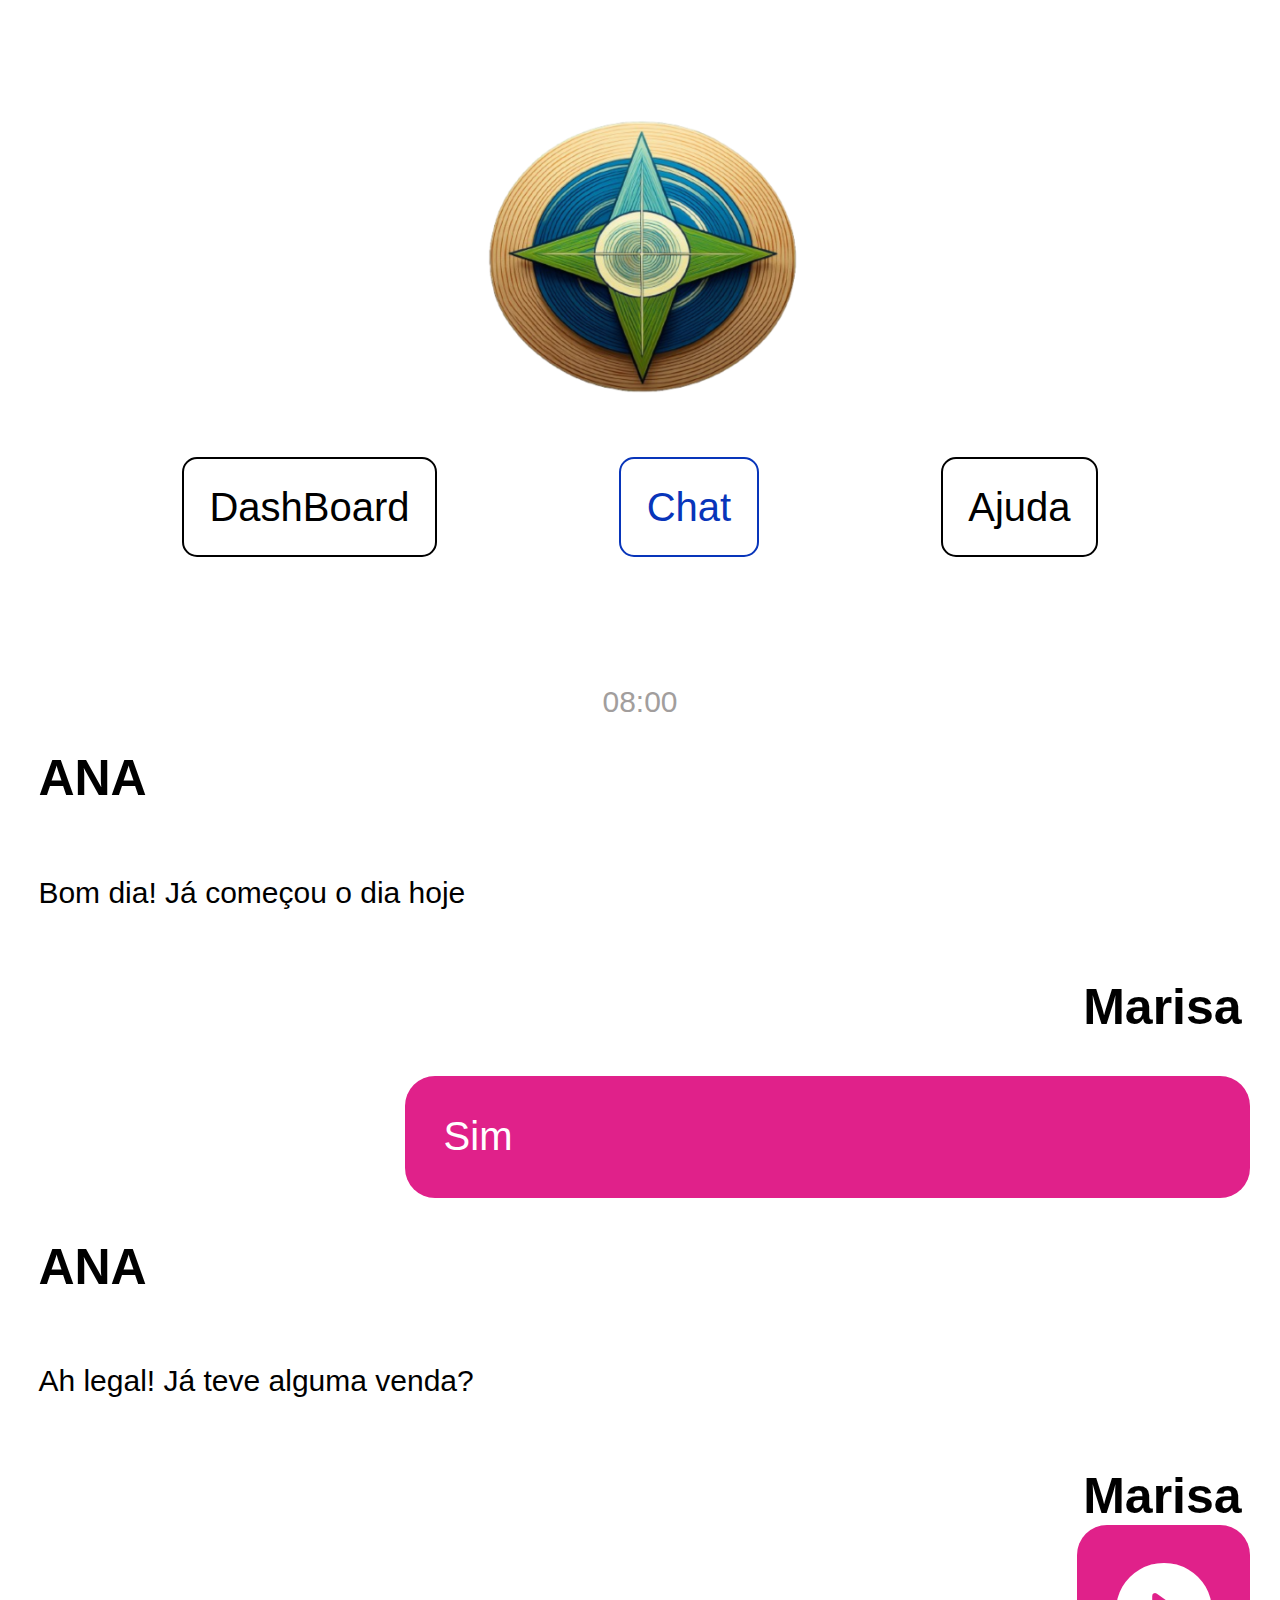
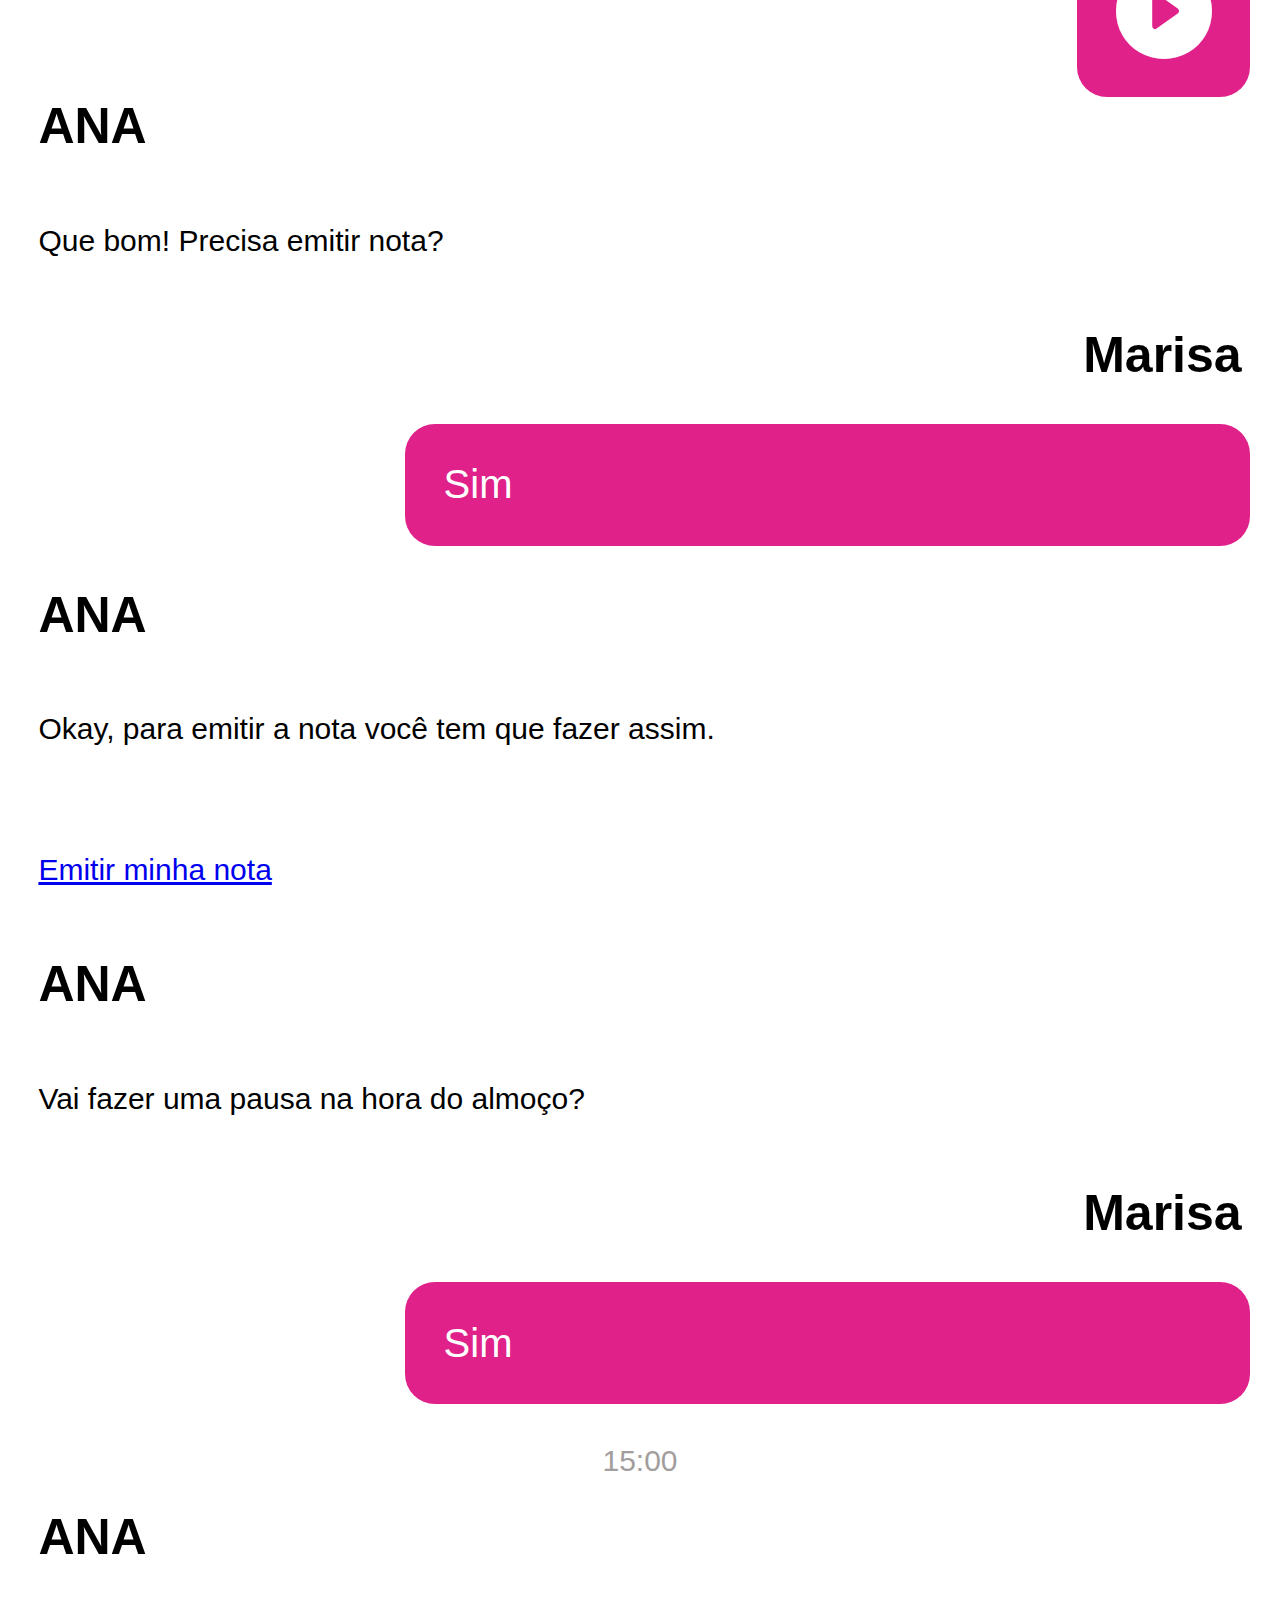
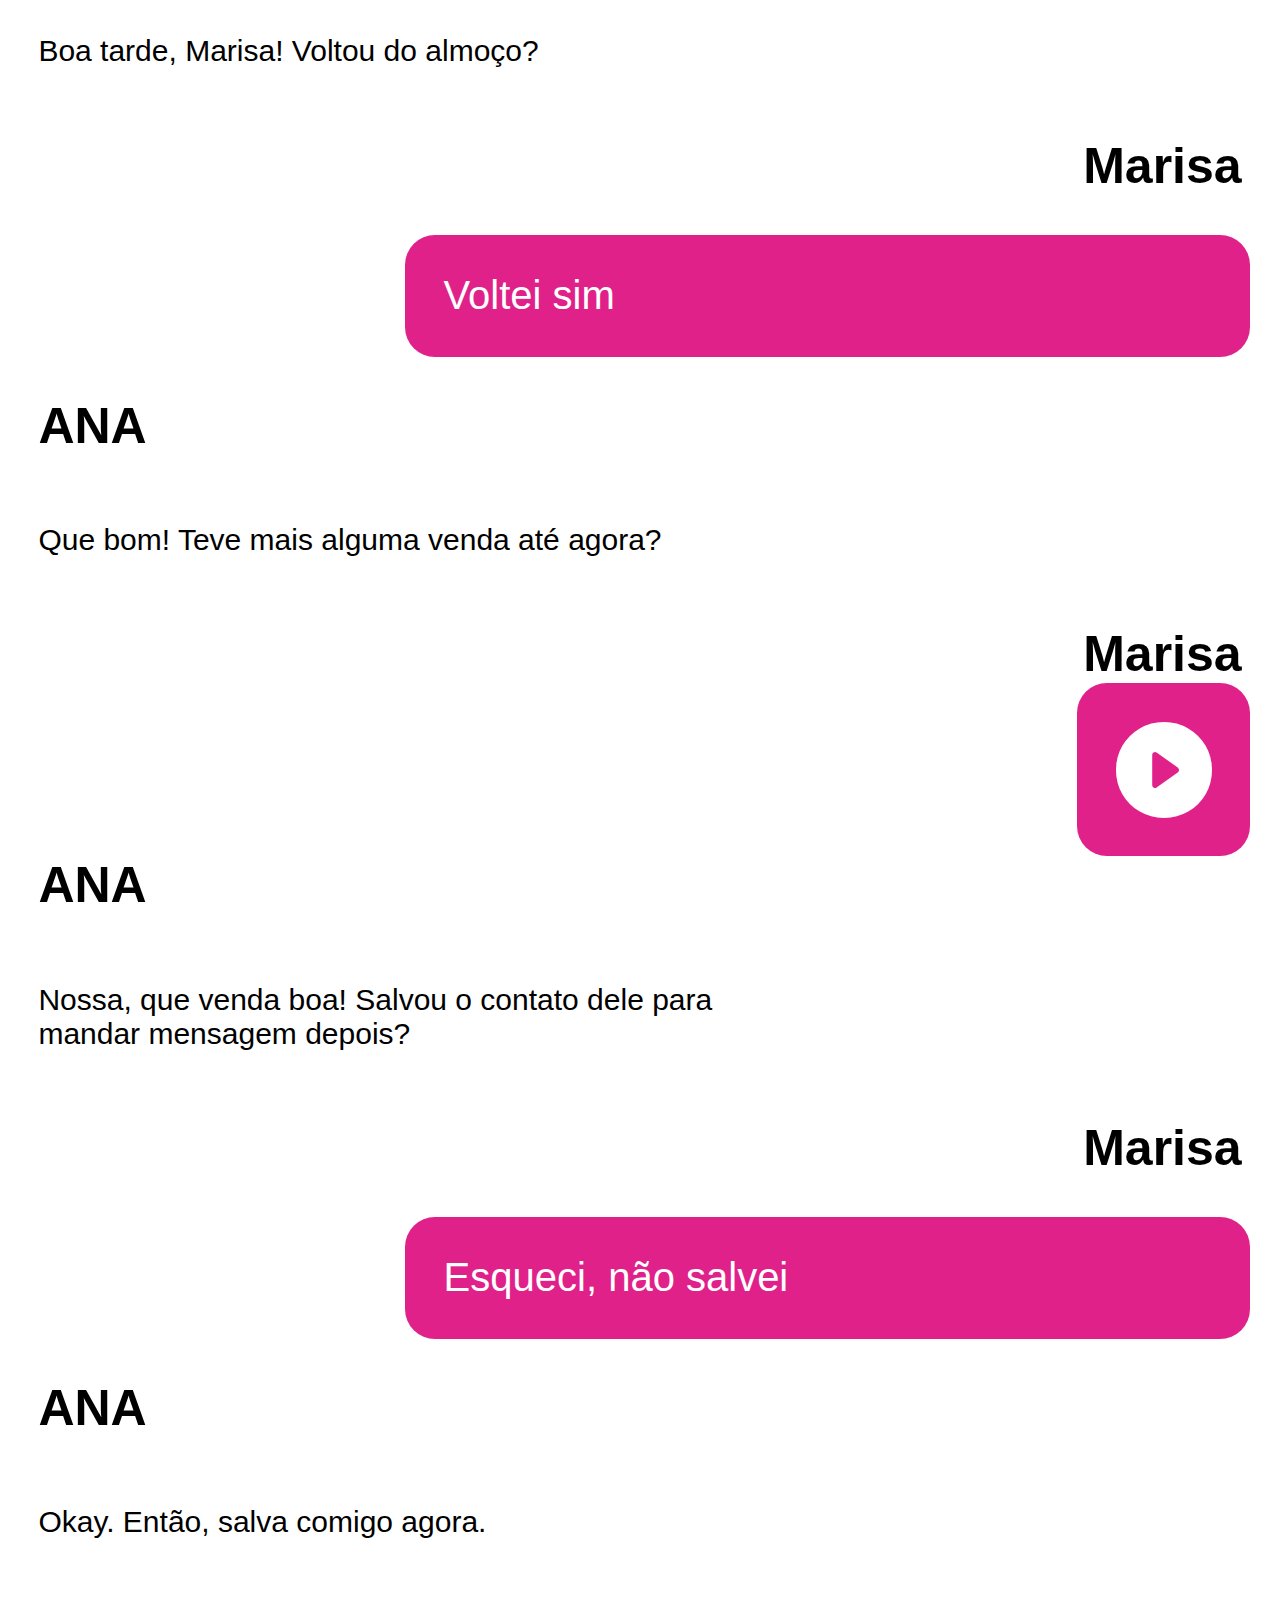
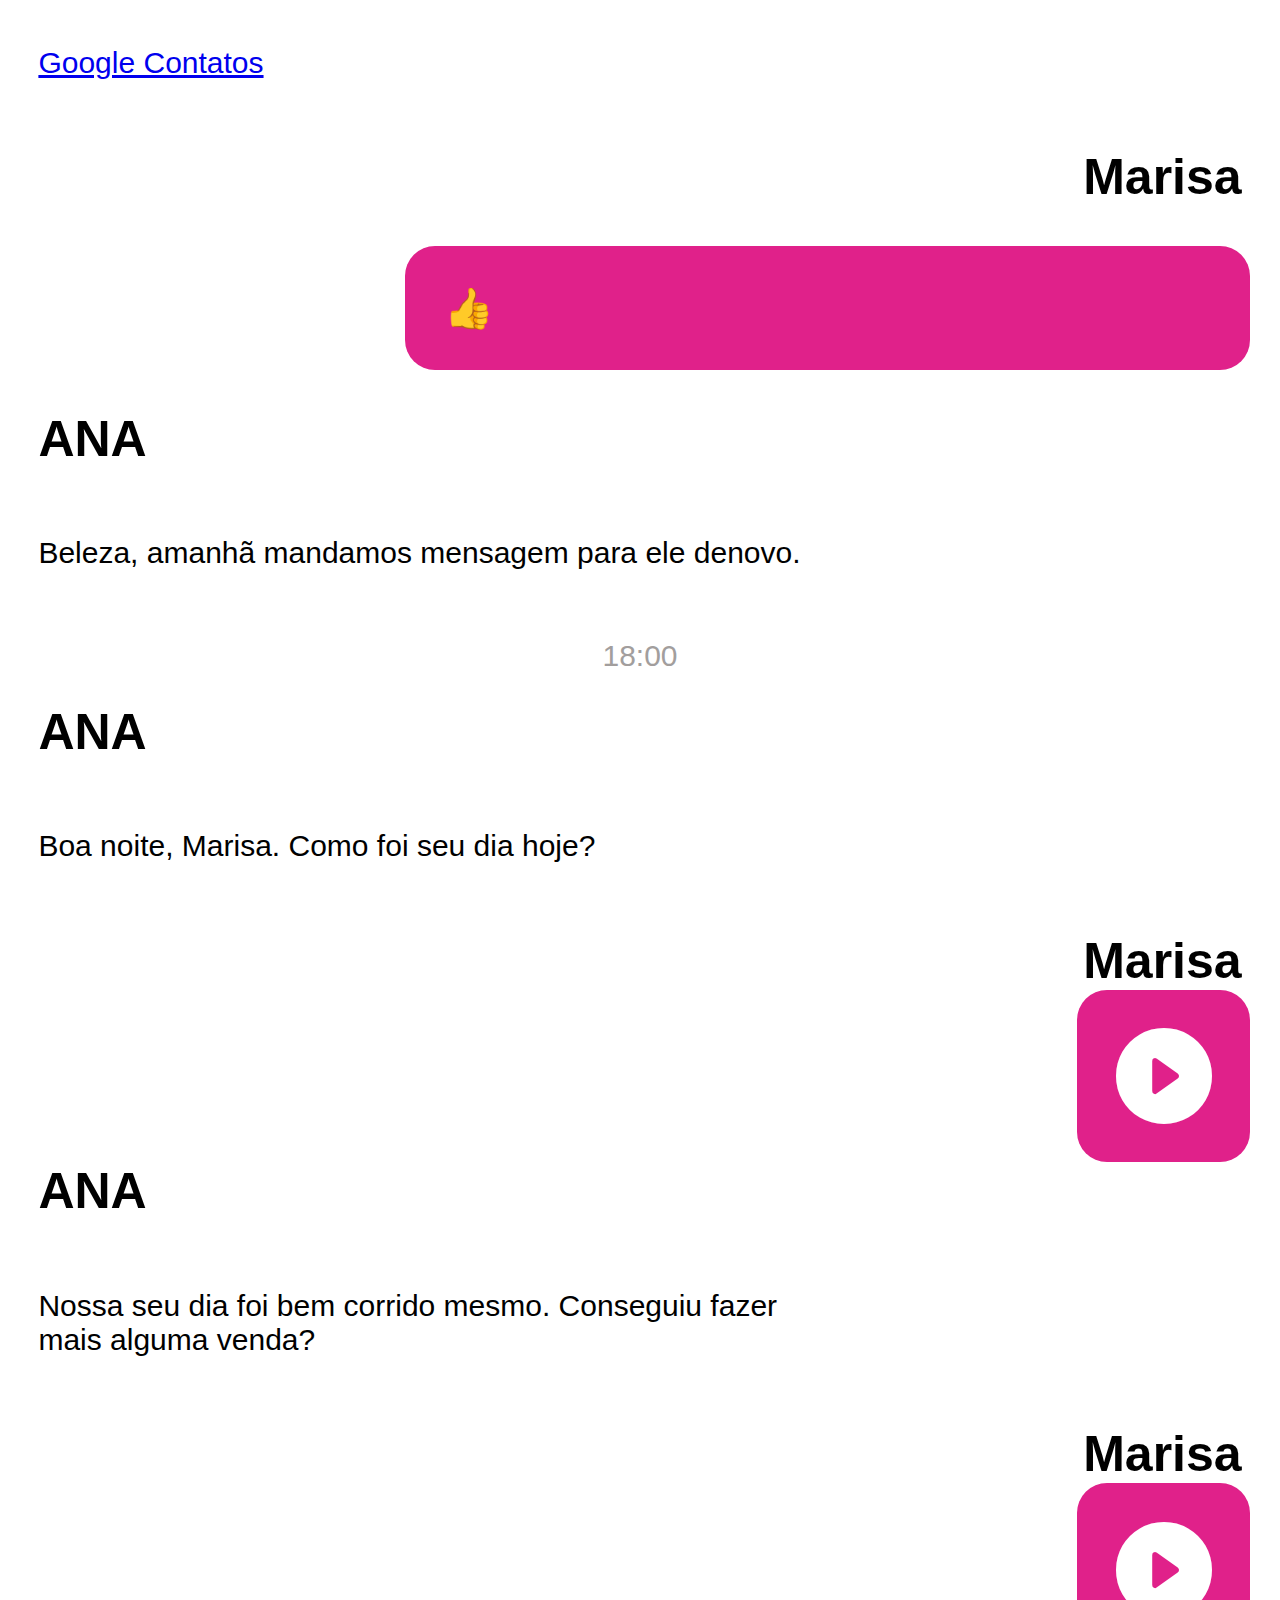
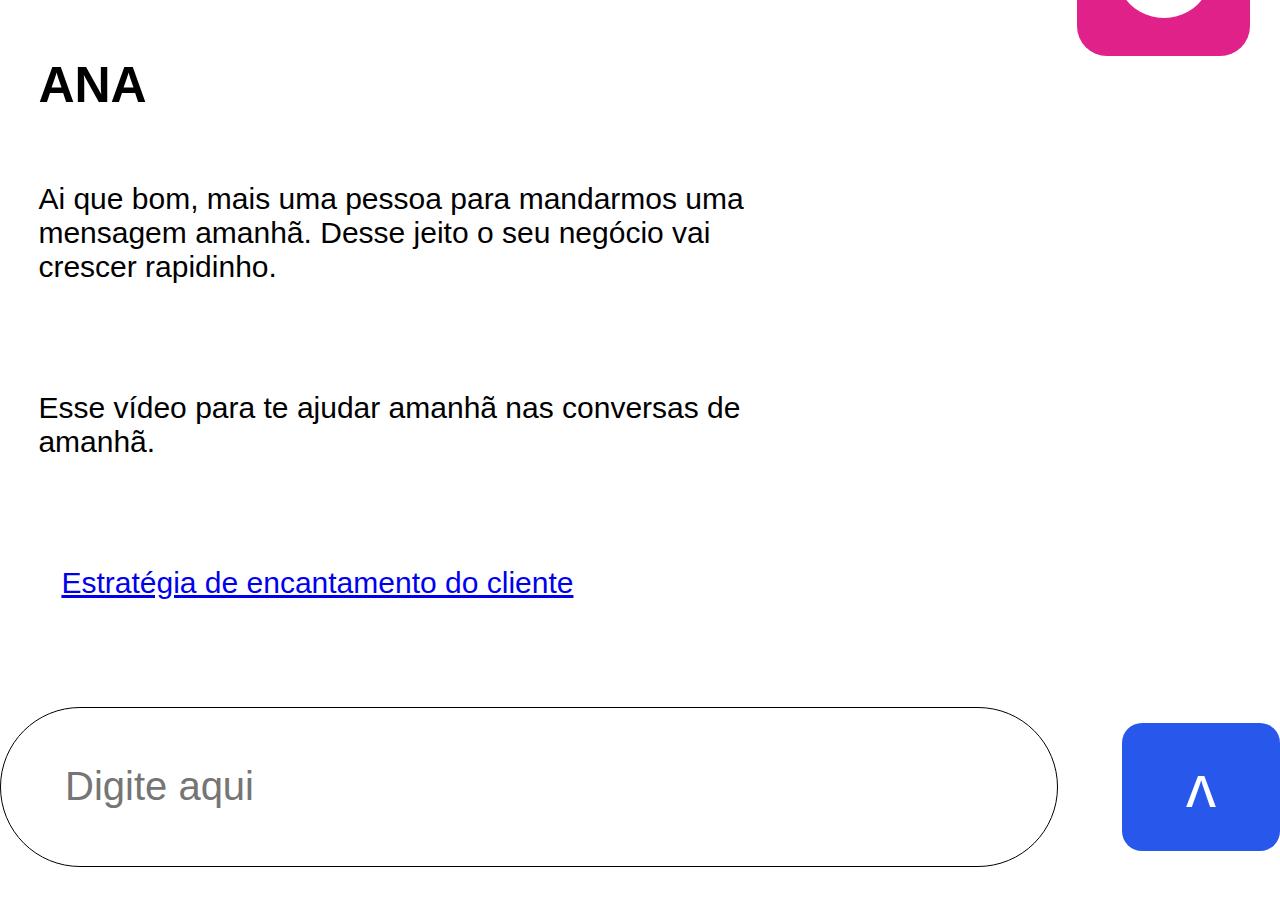
<file: chat.html>
<!DOCTYPE html>
<html>

<head>
    <meta charset="utf-8">
    <link rel="stylesheet" href="style.css">
    <link rel="stylesheet" href="https://cdn.jsdelivr.net/npm/bootstrap-icons@1.11.3/font/bootstrap-icons.min.css">

    <title>Página Inicial</title>
</head>

<body>
  <header>
    <a id="inicial"><img src="logo.png" alt="Logo MeiGuia"></a>
    <nav>
      <a href="inicial.html">DashBoard</a>
      <a href="chat.html" id="selected">Chat</a>
      <a href="educacao.html" >Ajuda</a>
    </nav>
  </header>

  <div id="conversa">
    <p class="hora">08:00</p>
    
    <h5 class="nome">ANA</h5>
    <p class="fala-ia">Bom dia! Já começou o dia hoje</p>
    
    <h5 class="nome" id="cliente">Marisa</h5>
    <p class="fala-cli">Sim</p>
    
    <h5 class="nome">ANA</h5>
    <p class="fala-ia">Ah legal! Já teve alguma venda?</p>
    
    <h5 class="nome"  id="cliente">Marisa</h5>
    <audio src="" id="audio"></audio>
    <button class="bi-play-circle-fill fala-cli" id="play-pause" onclick="Pause(1)"></button>
    
    <h5 class="nome">ANA</h5>
    <p class="fala-ia">Que bom! Precisa emitir nota?</p>
    
    <h5 class="nome" id="cliente">Marisa</h5>
    <p class="fala-cli">Sim</p>
    
    <h5 class="nome">ANA</h5>
    <p class="fala-ia">Okay, para emitir a nota você tem que fazer assim.</p>
    <p class="fala-ia"> <a  style="padding: 0px;" href="educacao.html#nota-fiscal">Emitir minha nota</a></p>
    
    <h5 class="nome">ANA</h5>
    <p class="fala-ia">Vai fazer uma pausa na hora do almoço?</p>
    
    <h5 class="nome" id="cliente">Marisa</h5>
    <p class="fala-cli">Sim</p>
    
    <p class="hora">15:00</p>
    <h5 class="nome">ANA</h5>
    <p class="fala-ia">Boa tarde, Marisa! Voltou do almoço?</p>
    
    <h5 class="nome" id="cliente">Marisa</h5>
    <p class="fala-cli">Voltei sim</p>
    
    <h5 class="nome">ANA</h5>
    <p class="fala-ia">Que bom! Teve mais alguma venda até agora?</p>
    
    <h5 class="nome"  id="cliente">Marisa</h5>
    <audio src="" id="audio"></audio>
    <button class="bi-play-circle-fill fala-cli" id="play-pause" onclick="Pause(2)"></button>
    
    <h5 class="nome">ANA</h5>
    <p class="fala-ia">Nossa, que venda boa! Salvou o contato dele para mandar mensagem depois?</p>
    
    <h5 class="nome" id="cliente">Marisa</h5>
    <p class="fala-cli">Esqueci, não salvei</p>
    
    <h5 class="nome">ANA</h5>
    <p class="fala-ia">Okay. Então, salva comigo agora.</p>
    <p class="fala-ia"><a href="https://contacts.google.com/">Google Contatos</a></p>
    
    <h5 class="nome" id="cliente">Marisa</h5>
    <p class="fala-cli">👍</p>
    
    <h5 class="nome">ANA</h5>
    <p class="fala-ia">Beleza, amanhã mandamos mensagem para ele denovo.</p>
    
    <p class="hora">18:00</p>
    
    <h5 class="nome">ANA</h5>
    <p class="fala-ia">Boa noite, Marisa. Como foi seu dia hoje?</p>
        
    <h5 class="nome"  id="cliente">Marisa</h5>
    <audio src="" id="audio"></audio>
    <button class="bi-play-circle-fill fala-cli" id="play-pause" onclick="Pause(3)"></button>
    
    <h5 class="nome">ANA</h5>
    <p class="fala-ia">Nossa seu dia foi bem corrido mesmo. Conseguiu fazer mais alguma venda?</p>
    
    <h5 class="nome"  id="cliente">Marisa</h5>
    <audio src="" id="audio"></audio>
    <button class="bi-play-circle-fill fala-cli" id="play-pause" onclick="Pause(4)"></button>
    
    <h5 class="nome">ANA</h5>
    <p class="fala-ia">Ai que bom, mais uma pessoa para mandarmos uma mensagem amanhã. Desse jeito o seu negócio vai crescer rapidinho.</p>
    <p class="fala-ia">Esse vídeo para te ajudar amanhã nas conversas de amanhã.</p>
    <p class="fala-ia"><a class="fala-ia" href="educacao.html#encantamento">Estratégia de encantamento do cliente</a></p>
  </div>
  
  <div class="conv">
    <input type="text" id="chat" placeholder="Digite aqui" value=""></input><button onclick="postar()" type="submit" id="msg">ʌ</button>
  </div>
</body>

<script>
    const chat = document.getElementById("conversa");
    const pala = document.getElementById("chat");
    let audio = document.getElementById("audio");
    let caminho;
    let play = false;
    
    function postar() {
      
      let tituloCliente = document.createElement("h5");
      tituloCliente.className = "nome";
      tituloCliente.setAttribute("id", "cliente");
      tituloCliente.textContent = "Marisa";
      
      var newChat = document.createElement("p");
      newChat.className = "fala-cli";
      newChat.textContent = pala.value;
      
      let tituloIA = document.createElement("h5");
      tituloIA.className = "nome";
      tituloIA.textContent = "ANA";   
      
      
      var newChatia = document.createElement("p");
      newChatia.className = "fala-ia";
      newChatia.textContent = "Desculpe! No momento não estou funcionandoo";
      
      chat.appendChild(tituloCliente);
      chat.appendChild(newChat);
      chat.appendChild(tituloIA);
      chat.appendChild(newChatia);
      pala.value = "";
      
    }
    
    function Pause(atual){

      caminho = "venda-" + atual + ".opus";
      audio.setAttribute("src", caminho)

      if (play) {
          audio.pause();
          play = false;
          bplay.setAttribute("class", "bi-play-circle-fill");
      } else {
          audio.play();
          play = true;
          bplay.setAttribute("class", "bi-pause-circle-fill");
      }

    }
</script>
</html>
</file>
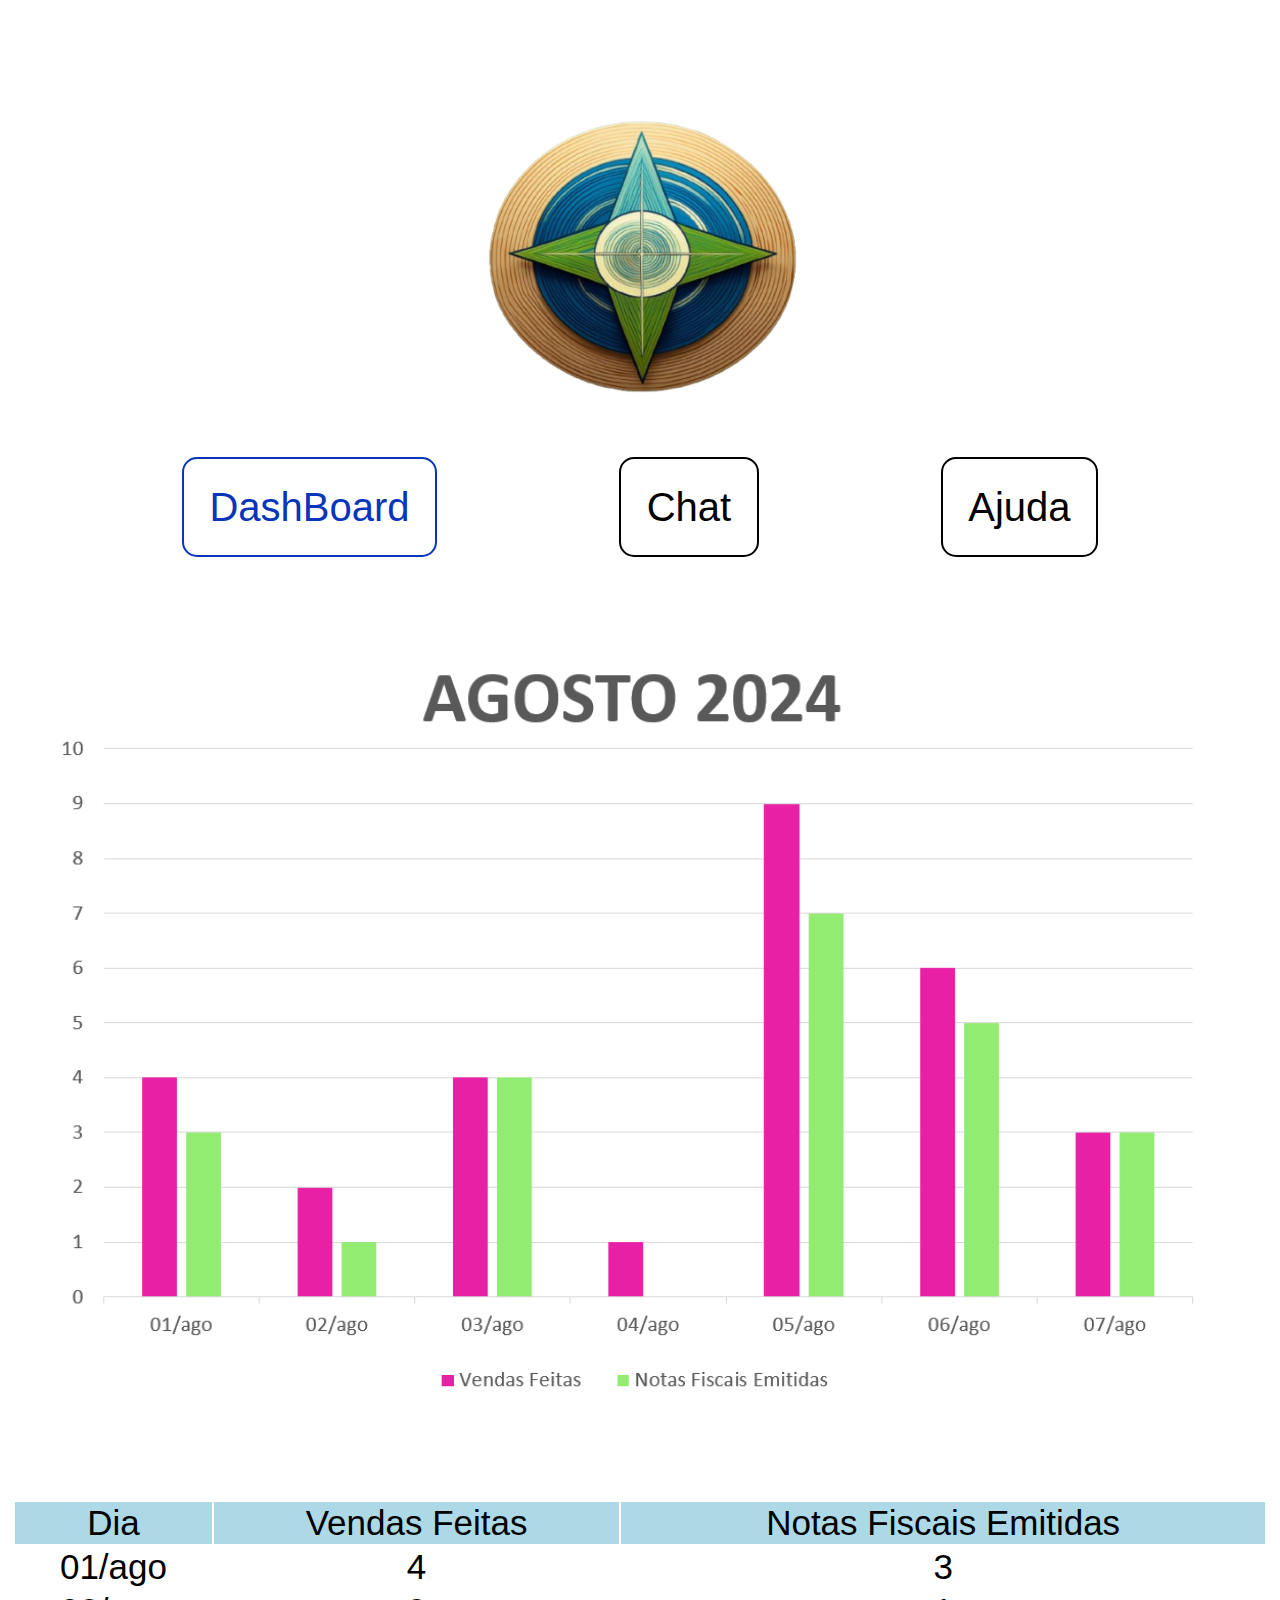
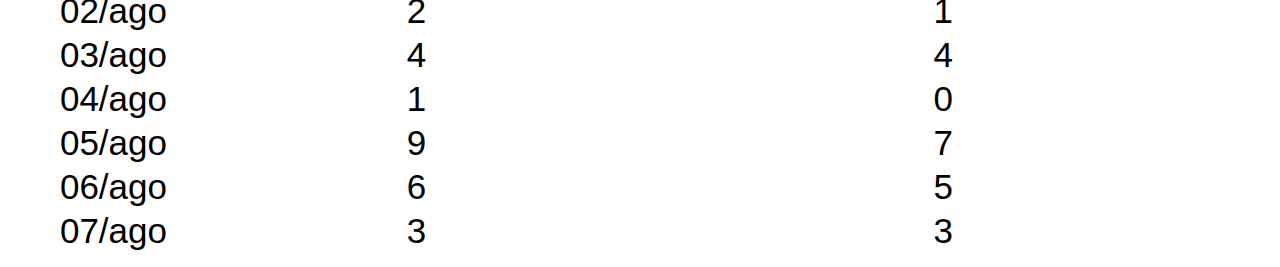
<file: inicial.html>
<!DOCTYPE html>
<html>

<head>
    <meta charset="utf-8">
    <link rel="stylesheet" href="style.css">

    <title>Página Inicial</title>
</head>

<body style="background-color: white;">
  <header>
    <a id="inicial" href="inicial.html"><img src="logo.png" alt="Logo MeiGuia"></a>
    <nav>
      <a id="selected">DashBoard</a>
      <a href="chat.html">Chat</a>
      <a href="educacao.html">Ajuda</a>
    </nav>
  </header>

  <main>
    <img id="grafico" src="grafico.png" alt="Grafico">

    <table>
      <thead>
        <td>Dia</td>
        <td>Vendas Feitas</td>
        <td>Notas Fiscais Emitidas</td>
      </thead>
      <tr>
        <td>01/ago</td>
        <td>4</td>
        <td>3</td>
      </tr>
      <tr>
        <td>02/ago</td>
        <td>2</td>
        <td>1</td>
      </tr>
      <tr>
        <td>03/ago</td>
        <td>4</td>
        <td>4</td>
      </tr>
      <tr>
        <td>04/ago</td>
        <td>1</td>
        <td>0</td>
      </tr>
      <tr>
        <td>05/ago</td>
        <td>9</td>
        <td>7</td>
      </tr>
      <tr>
        <td>06/ago</td>
        <td>6</td>
        <td>5</td>
      </tr>
      <tr>
        <td>07/ago</td>
        <td>3</td>
        <td>3</td>
      </tr>
    </table>
  </main>
</body>

</html>
</file>
<file: style.css>
:root {
    font-family: Verdana, Geneva, Tahoma, sans-serif;
}

body {
    margin: 0px;
}

#grafico {
    width: 100%;
}

img {
    width: 30%;
    height: auto;
}

form {
    display: flex;
    flex-direction: column;
    align-items: center;
    margin-top: 5%;
}

.content-form {
    font-size: 50px;
    display: flex;
    flex-direction: column;
    width: 100%;
}

input {
    font-size: 40px;
    height: 30px;
    border: 1px solid black;
    border-radius: 5px;
    margin: 3% 0px 3% 0px;
    padding: 5%;
}

button {
    padding: 5%;
    color: white;
    background-color: #2858EB;
    border: none;
    border-radius: 20px;
    text-align: center;
    display: flex; 
    justify-content: center; 
    align-items: center;
}

button:hover {
    
    background-color: #0835BA;
} 

.check {
    font-size: 40px;
    margin: 3%;
}

.check input[type="checkbox"] {
    width: 90px;   
}

header {
    font-size: 40px;
    text-align: center;
    background-color: white;
    padding: 5% 0px 5% 0px;
}

nav {
    display: flex;
    justify-content: space-evenly;
}

nav a {
    padding: 2%;
    text-decoration: none;
    border: 2px solid black;
    border-radius: 15px;
    color: black;
}

h5 {
    margin-top: 0px;
}

#selected {
    border-radius: 15px;
    border: 2px solid  #0835BA;
    color: #0835BA;
}

#inicial {
    color: black;
    text-decoration: none;
}

/* Estilo básico para o corpo */
main {
    
}

/* Container do gráfico */
.chart {
    display: flex;
    justify-content: space-around;
    align-items: flex-end;
    width: 80%;
    max-width: 600px;
    height: 300px;
    background-color: #fff;
    border: 1px solid #ccc;
    padding: 20px;
    box-shadow: 0 0 10px rgba(0, 0, 0, 0.1);
}

/* Estilo para as barras */
.bar {
    width: 15%;
    background-color: #4CAF50;
    transition: background-color 0.3s ease;
}

/* Efeito de hover nas barras */
.bar:hover {
    background-color: #45a049;
}

.nome {
    margin-top: 3% 5% 3% 5%;
    font-size: 50px;
    margin: 0px 3% 0px 3%;
}

#cliente {
    display: flex;
    justify-content: flex-end;
}

#chat {
    border-radius: 100px;
    width: 80%;
}

#msg {
    height: 50px;
    margin-left: 5%;
    font-size: 60px;
}

.conv {
    display: flex;
    flex-direction: row;
    align-items: center;
    justify-content: center;
}

.fala-cli {
    color: #ffffff;
    background-color: #e0218a;
    padding: 3%;
    font-size: 40px;
    border-radius: 30px;
    max-width: 60%;
    display: flex;
    justify-content: flex-start;
    align-self: flex-end;
    margin-left: auto;
    margin-right: 30px;
}

.fala-ia {
    padding: 3%;
    font-size: 30px;
    border-radius: 30px;
    width: 60%;
    margin-right: auto;
    margin-right: 30px;
}

#conversa  {
    margin-top: 5%;
}

#conversa  button {
    font-size: 6rem;
}

video {
    width: 100%;
}

.subvideo {
    color: #2858EB;
    font-size: 50px;
}

.containervi {
    text-align: center;
    margin-top: 20%;
}
.containervi img{
    width: 100%;
}

.hora {
    text-align: center;
    font-size: 30px;
    color: #a29e9d;
}

header p{
    text-align: center;
}

table {
    margin-top: 5%;
    width: 100%;
    font-size: 35px;
    text-align: center;
    padding: 1%;
}

thead {
    background-color: lightblue;
}
</file>
